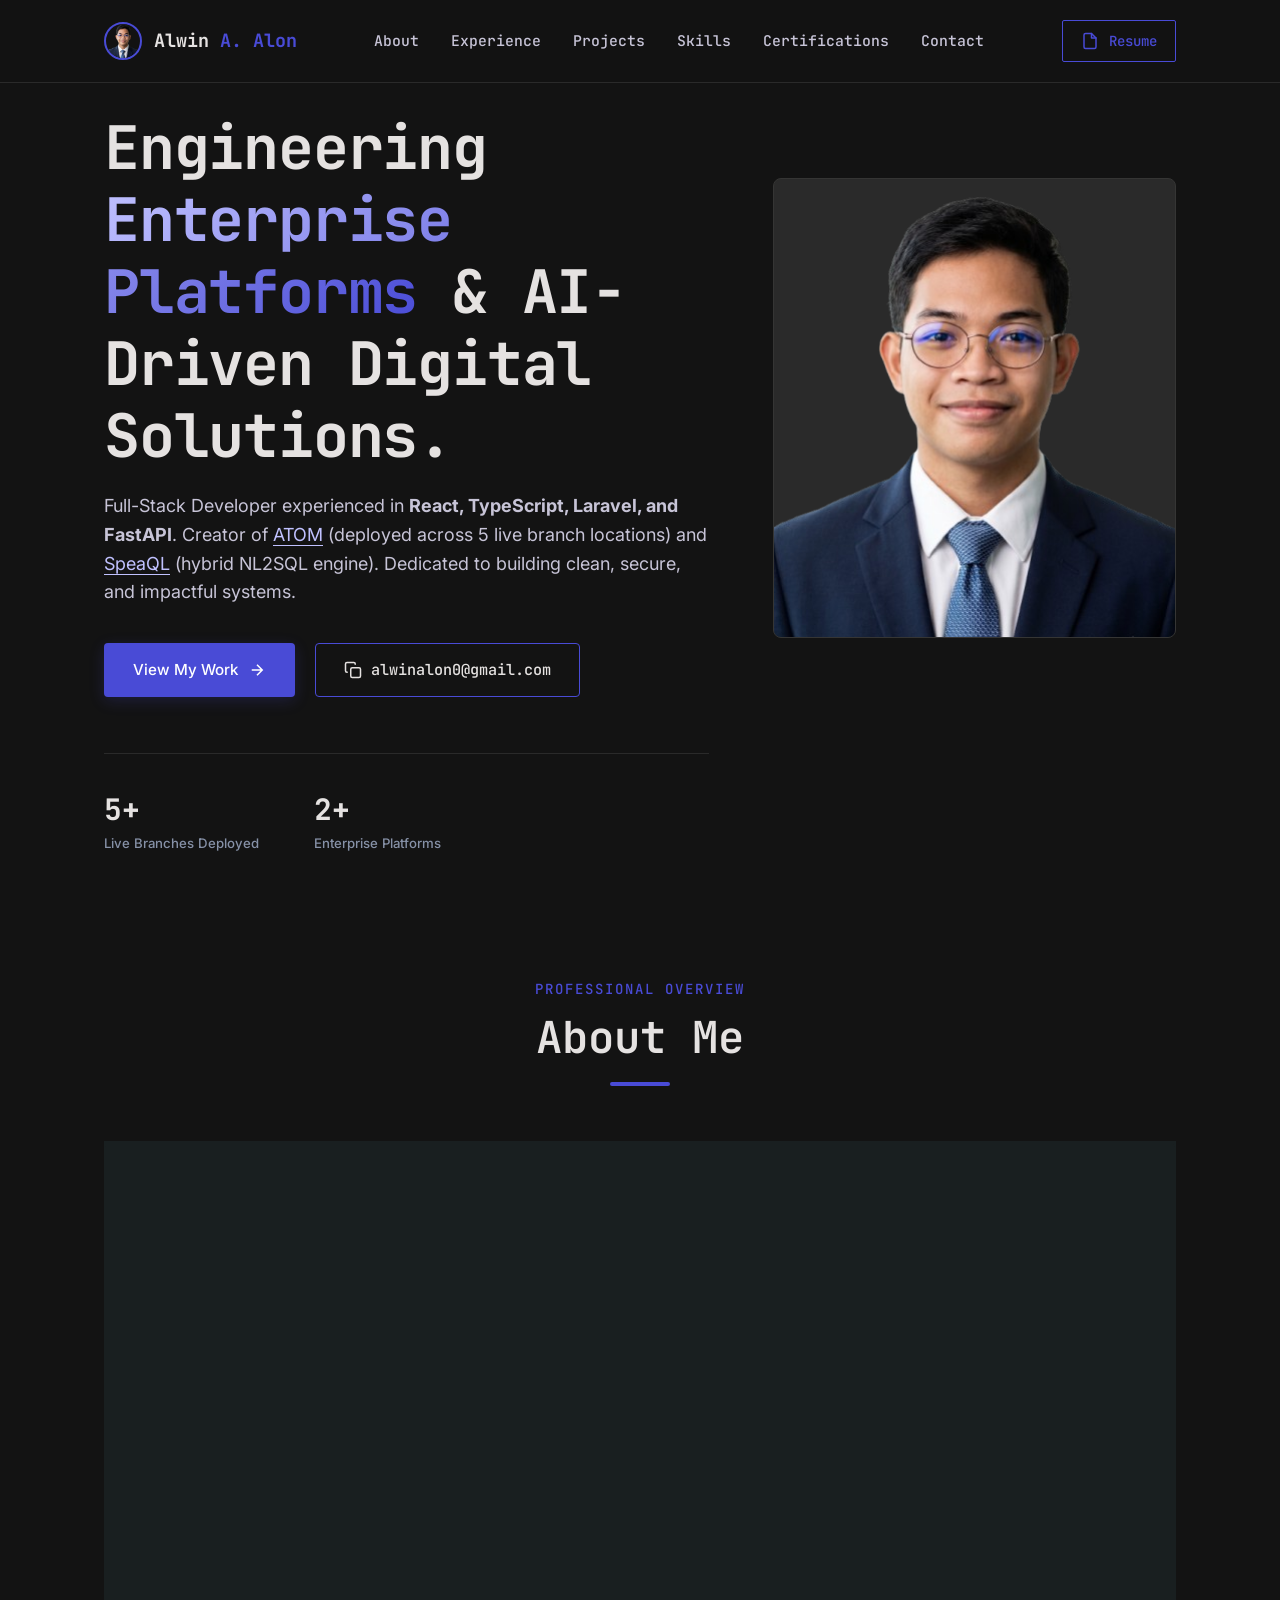
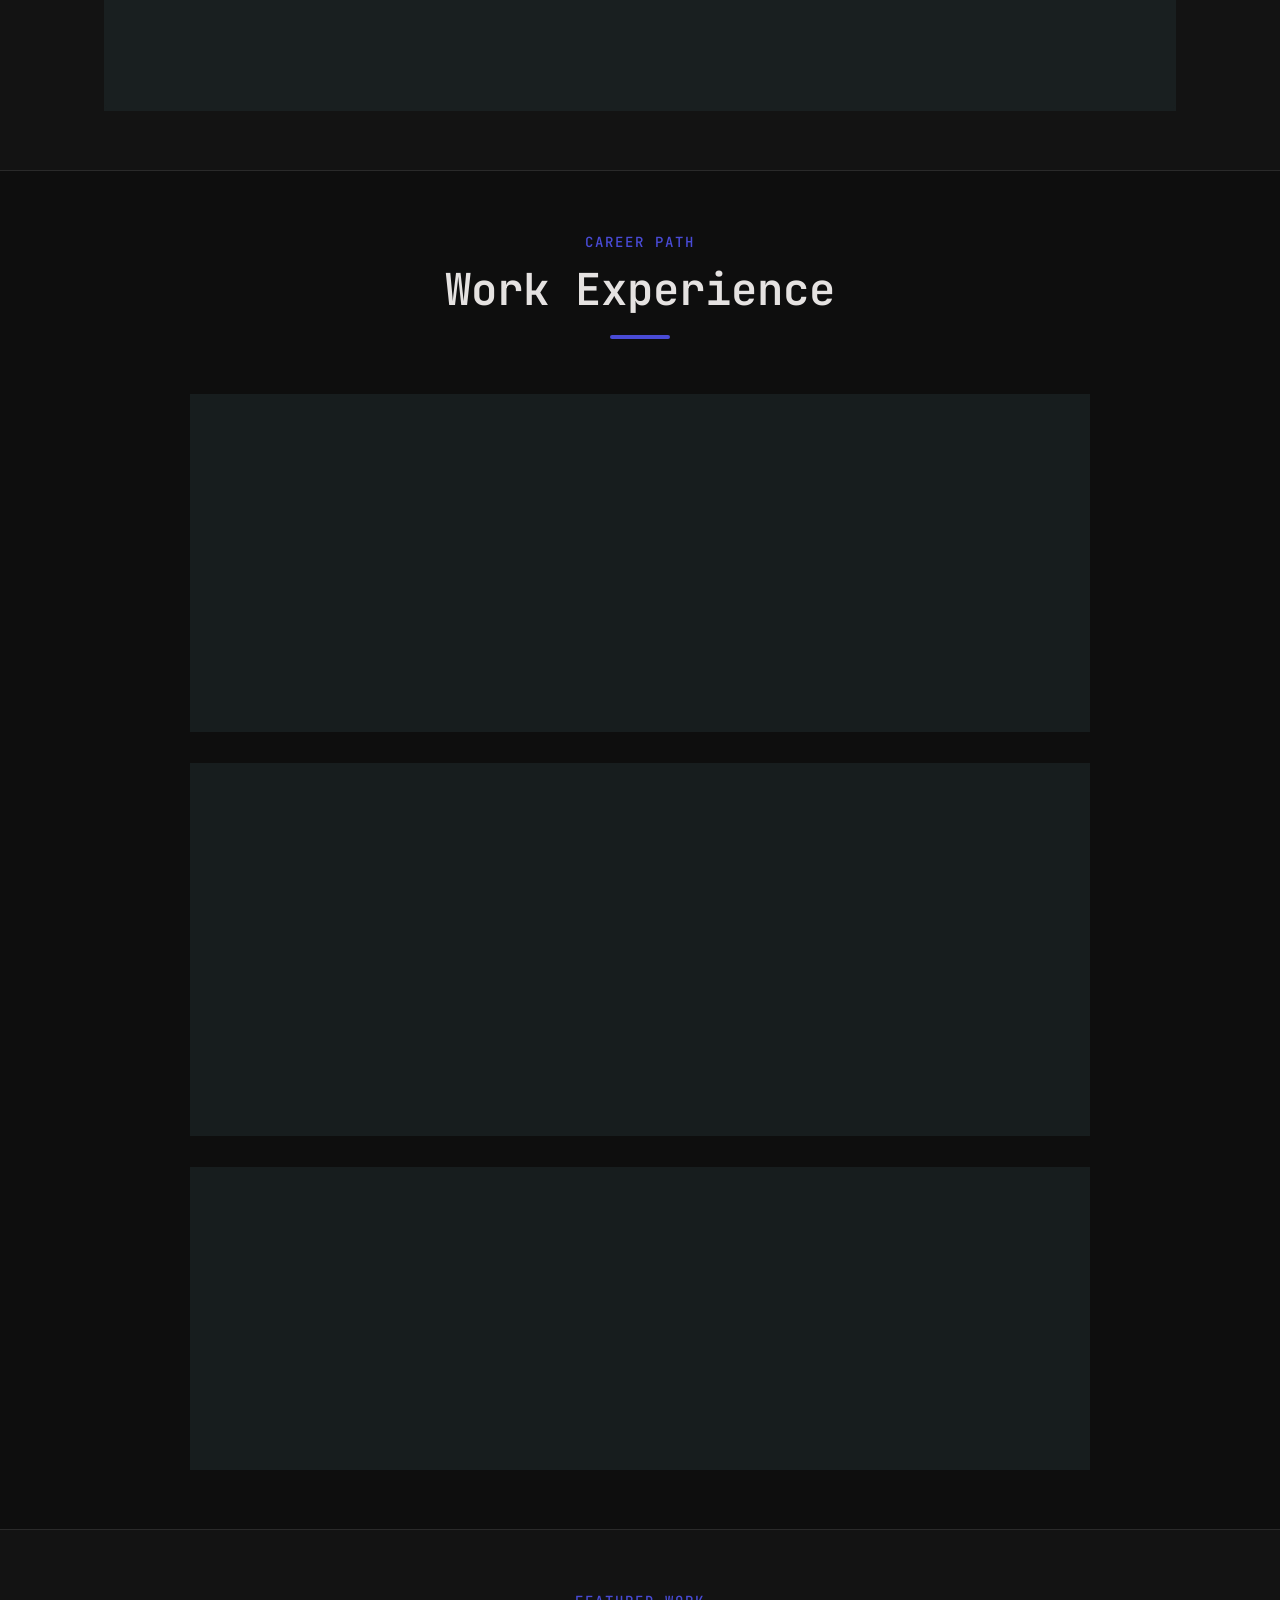
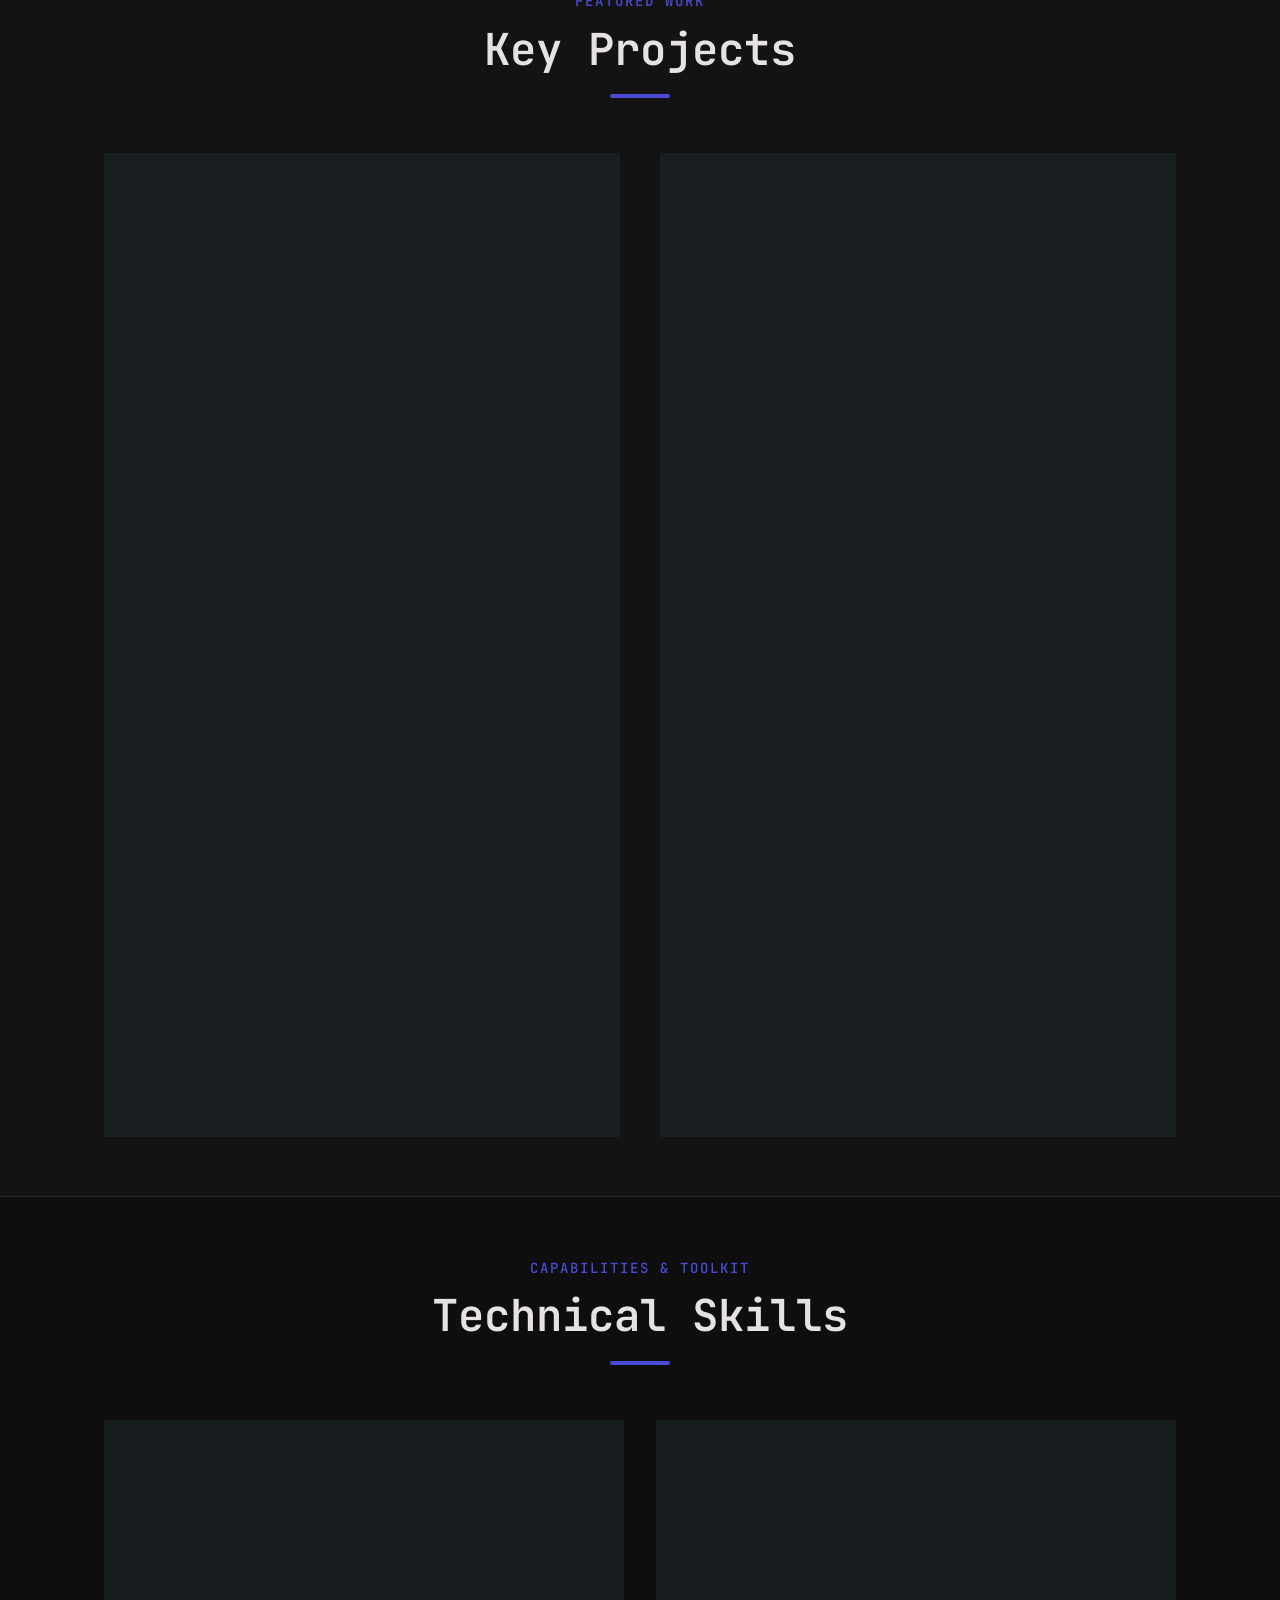
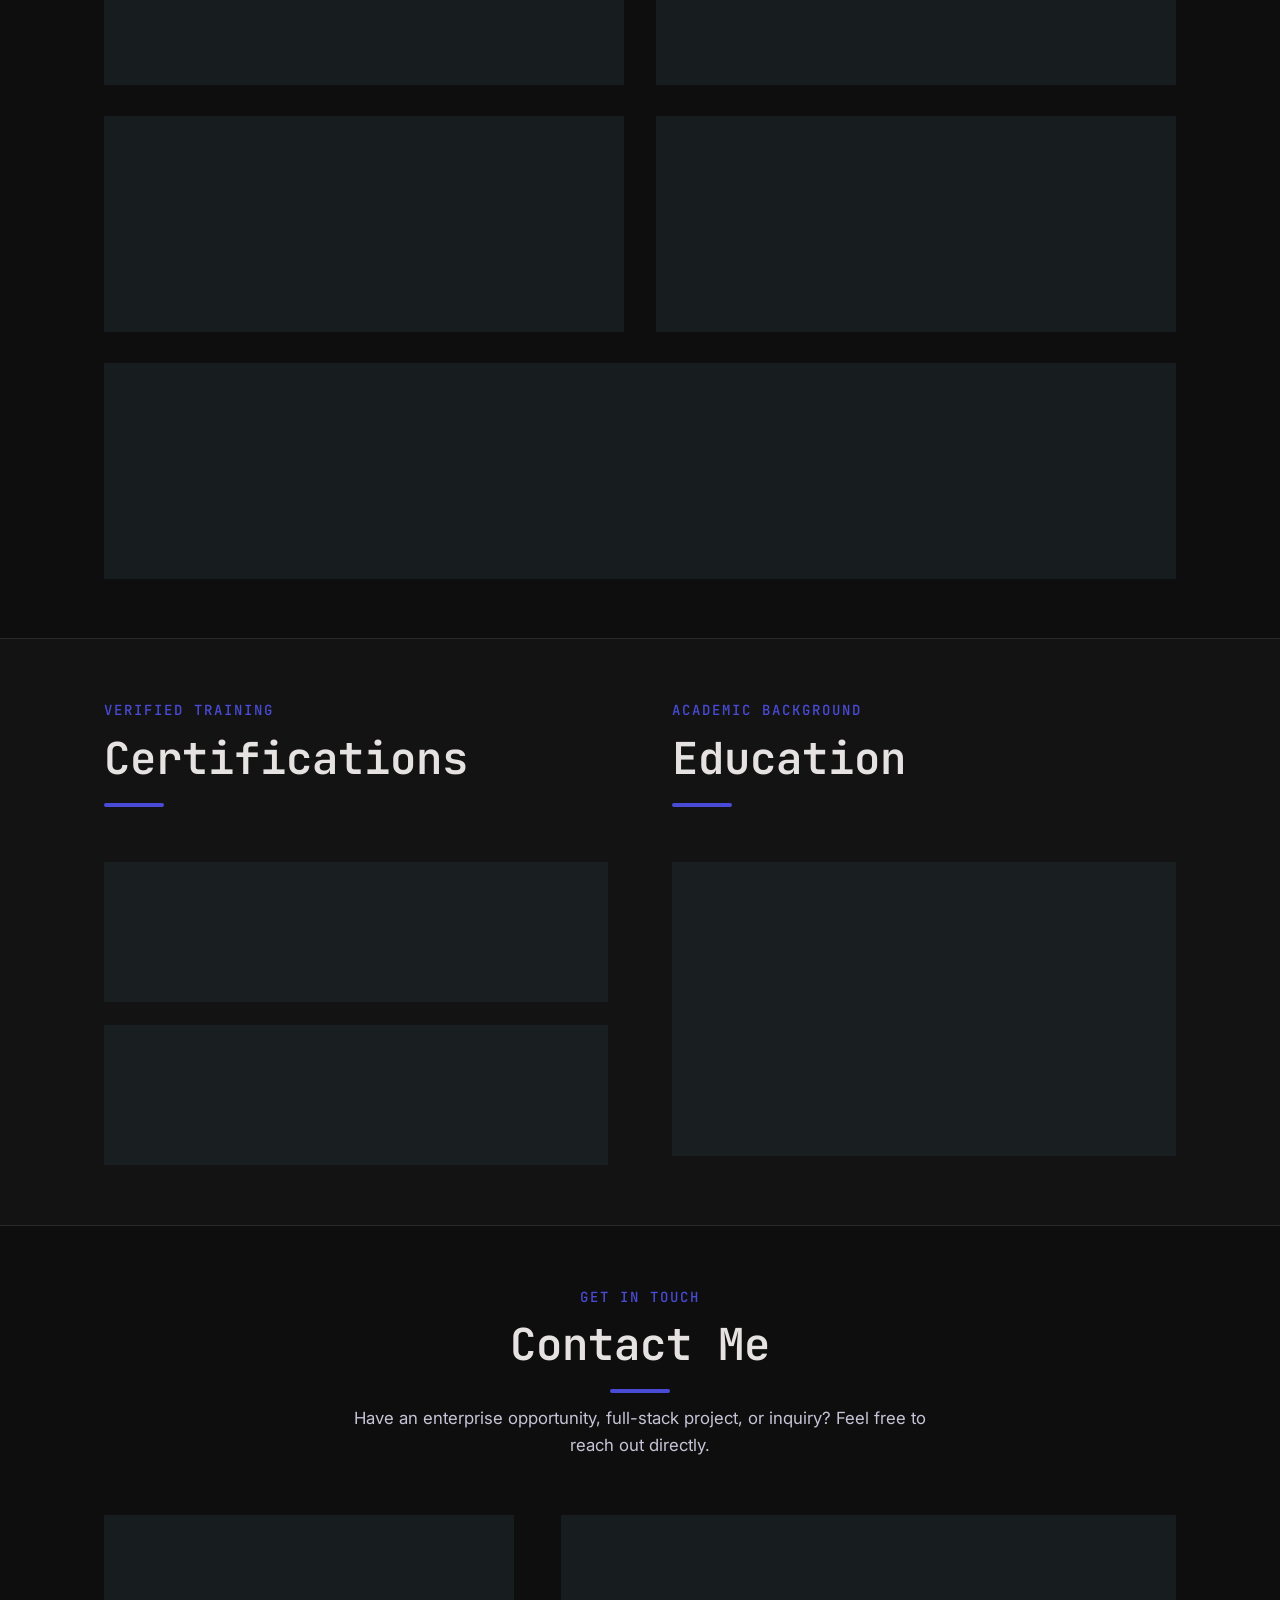
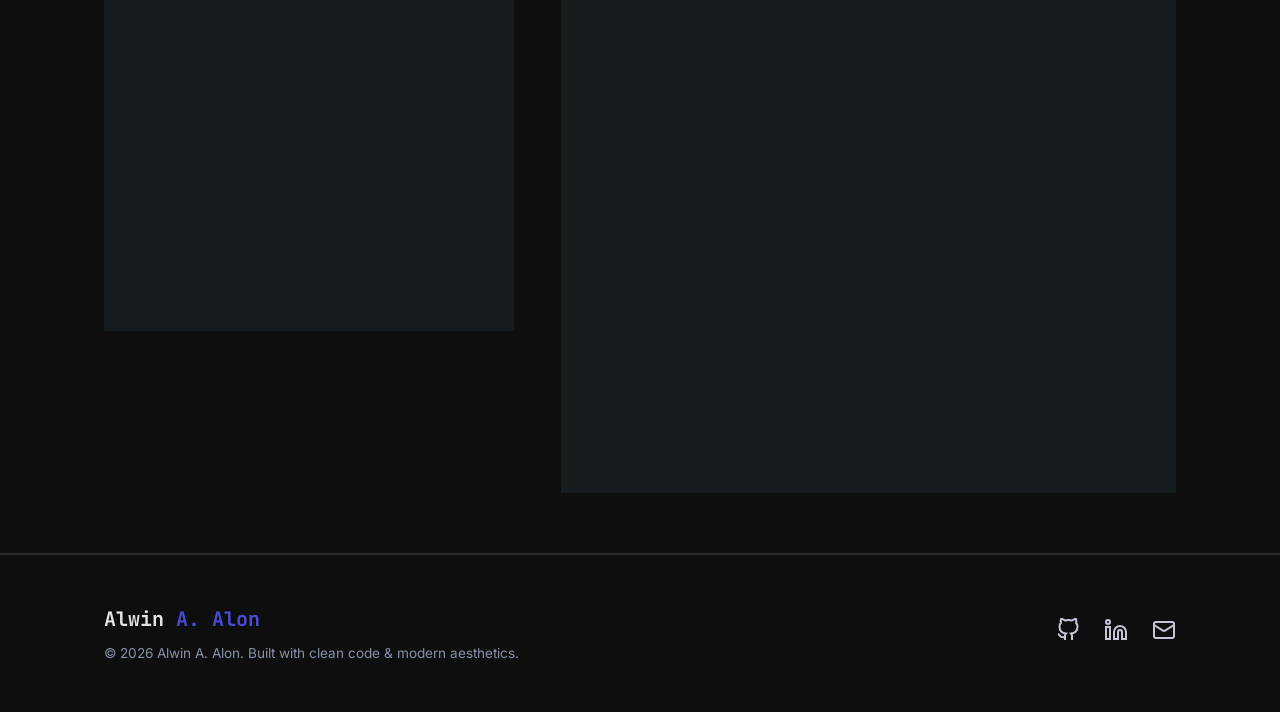
<file: index.html>
<!doctype html>
<html lang="en">

<head>
  <meta charset="UTF-8" />
  <meta name="viewport" content="width=device-width, initial-scale=1.0" />
  <meta name="description"
    content="Portfolio of Alwin A. Alon - Full-Stack Developer & BS Information Systems graduate specializing in React, TypeScript, Laravel, FastAPI, AI/RAG, and Enterprise Systems." />
  <title>Alwin A. Alon | Full-Stack Developer & Systems Engineer</title>

  <!-- Google Fonts -->
  <link rel="preconnect" href="https://fonts.googleapis.com" />
  <link rel="preconnect" href="https://fonts.gstatic.com" crossorigin />
  <link
    href="https://fonts.googleapis.com/css2?family=Inter:wght@400;500;600;700&family=JetBrains+Mono:wght@400;500;600;700&display=swap"
    rel="stylesheet" />

  <link rel="stylesheet" href="styles.css" />
</head>

<body>
  <!-- Background Glow Canvas Elements -->
  <div class="glow-bg-mesh" aria-hidden="true">
    <div class="glow-sphere glow-sphere-1"></div>
    <div class="glow-sphere glow-sphere-2"></div>
    <div class="glow-sphere glow-sphere-3"></div>
  </div>

  <!-- Cursor Interactive Ambient Light -->
  <div class="cursor-glow" id="cursorGlow" aria-hidden="true"></div>

  <!-- Navigation Progress Bar -->
  <div id="scrollProgressContainer">
    <div id="scrollProgressBar"></div>
  </div>

  <!-- Navigation Header -->
  <header class="header" id="header">
    <div class="container nav-container">
      <a class="nav-brand" href="#hero">
        <span class="brand-avatar">
          <img src="assets/2x2-AI-removebg-preview.png" alt="Alwin A. Alon miniature portrait" />
        </span>
        <span class="brand-text">Alwin <span class="accent-text">A. Alon</span></span>
      </a>

      <nav class="nav-menu" id="navMenu">
        <a class="nav-link active" href="#about">About</a>
        <a class="nav-link" href="#experience">Experience</a>
        <a class="nav-link" href="#projects">Projects</a>
        <a class="nav-link" href="#skills">Skills</a>
        <a class="nav-link" href="#certifications">Certifications</a>
        <!-- <a class="nav-link" href="#education">Education</a> -->
        <a class="nav-link" href="#contact">Contact</a>
      </nav>

      <div class="nav-actions">
        <a class="btn btn-sm btn-outline" href="assets/Alwin_Alon_Developer_Resume.pdf" target="_blank">
          <svg class="btn-icon" viewBox="0 0 24 24" fill="none" stroke="currentColor" stroke-width="2"
            stroke-linecap="round" stroke-linejoin="round">
            <path d="M14 2H6a2 2 0 0 0-2 2v16a2 2 0 0 0 2 2h12a2 2 0 0 0 2-2V8z"></path>
            <polyline points="14 2 14 8 20 8"></polyline>
          </svg>
          Resume
        </a>

        <button class="mobile-toggle" id="mobileToggle" aria-label="Toggle Navigation Menu">
          <span></span>
          <span></span>
          <span></span>
        </button>
      </div>
    </div>
  </header>

  <main>
    <!-- Hero Section -->
    <section class="hero-section reveal" id="hero">
      <div class="container hero-grid">
        <div class="hero-content">


          <h1 class="hero-title">
            Engineering <span class="gradient-text">Enterprise Platforms</span> & AI-Driven Digital Solutions.
          </h1>

          <p class="hero-subtitle">
            Full-Stack Developer experienced in <strong>React, TypeScript, Laravel, and FastAPI</strong>. Creator of
            <a href="#projects" class="inline-link">ATOM</a> (deployed across 5 live branch locations) and
            <a href="#projects" class="inline-link">SpeaQL</a> (hybrid NL2SQL engine). Dedicated to building clean,
            secure, and impactful systems.
          </p>

          <div class="hero-cta-group">
            <a class="btn btn-primary" href="#projects">
              <span>View My Work</span>
              <svg class="btn-icon" viewBox="0 0 24 24" fill="none" stroke="currentColor" stroke-width="2">
                <path d="M5 12h14M12 5l7 7-7 7" />
              </svg>
            </a>
            <a class="btn btn-secondary" href="mailto:alwinalon0@gmail.com" id="copyEmailBtn">
              <svg class="btn-icon" viewBox="0 0 24 24" fill="none" stroke="currentColor" stroke-width="2">
                <rect x="9" y="9" width="13" height="13" rx="2" ry="2"></rect>
                <path d="M5 15H4a2 2 0 0 1-2-2V4a2 2 0 0 1 2-2h9a2 2 0 0 1 2 2v1"></path>
              </svg>
              <span id="copyEmailText">alwinalon0@gmail.com</span>
            </a>
          </div>

          <div class="hero-stats">
            <div class="stat-card">
              <div class="stat-number">5+</div>
              <div class="stat-label">Live Branches Deployed</div>
            </div>

            <div class="stat-card">
              <div class="stat-number">2+</div>
              <div class="stat-label">Enterprise Platforms</div>
            </div>
          </div>
        </div>

        <div class="hero-visual">
          <div class="avatar-card-wrapper">
            <div class="avatar-frame">
              <img src="assets/2x2-AI-removebg-preview.png" alt="Alwin A. Alon - Full-Stack Developer Profile Photo"
                class="avatar-img" />
              <div class="avatar-glow-ring"></div>
            </div>



          </div>
        </div>
      </div>
    </section>

    <!-- Professional Summary / About Section -->
    <section class="section reveal" id="about">
      <div class="container">
        <div class="section-header text-center">
          <p class="section-eyebrow">Professional Overview</p>
          <h2 class="section-title">About Me</h2>
          <div class="title-underline"></div>
        </div>

        <div class="about-card glass-card">
          <div class="about-summary">
            <p class="lead-text">
              I am a <strong>BS Information Systems graduate</strong> with hands-on full-stack development experience
              across
              <strong>React, TypeScript, Laravel, CodeIgniter, and FastAPI</strong>.
            </p>
            <p>
              I built and shipped <strong>ATOM</strong>, a multi-platform enterprise dealership system (Web & Android)
              deployed across 5 live branches featuring 7-tier RBAC, AI-driven BI dashboards, and a RAG-based customer
              support chatbot.
            </p>
            <p>
              Experienced in Git, Bitbucket, and Trello sprint workflows with direct production database management
              exposure. Strong communicator, able to bridge technical and non-technical stakeholders clearly and
              confidently.
            </p>
          </div>

          <div class="pillars-grid">
            <div class="pillar-item">
              <div class="pillar-icon">
                <svg viewBox="0 0 24 24" fill="none" stroke="currentColor" stroke-width="2">
                  <path d="M12 2L2 7l10 5 10-5-10-5zM2 17l10 5 10-5M2 12l10 5 10-5" />
                </svg>
              </div>
              <h3>Full-Stack Engineering</h3>
              <p>Architecting robust Web & Mobile solutions with React, TypeScript, Laravel, and REST APIs.</p>
            </div>

            <div class="pillar-item">
              <div class="pillar-icon">
                <svg viewBox="0 0 24 24" fill="none" stroke="currentColor" stroke-width="2">
                  <path
                    d="M21 16V8a2 2 0 0 0-1-1.73l-7-4a2 2 0 0 0-2 0l-7 4A2 2 0 0 0 3 8v8a2 2 0 0 0 1 1.73l7 4a2 2 0 0 0 2 0l7-4A2 2 0 0 0 21 16z" />
                  <polyline points="3.27 6.96 12 12.01 20.73 6.96" />
                  <line x1="12" y1="22.08" x2="12" y2="12" />
                </svg>
              </div>
              <h3>AI & BI Integration</h3>
              <p>Building NL2SQL engines, LangChain context pipelines, and RAG chatbots for visual business
                intelligence.</p>
            </div>

            <div class="pillar-item">
              <div class="pillar-icon">
                <svg viewBox="0 0 24 24" fill="none" stroke="currentColor" stroke-width="2">
                  <rect x="3" y="11" width="18" height="11" rx="2" ry="2" />
                  <path d="M7 11V7a5 5 0 0 1 10 0v4" />
                </svg>
              </div>
              <h3>Database & Security</h3>
              <p>Enforcing RBAC isolation, data integrity, SQL injection validation, and production database management.
              </p>
            </div>
          </div>
        </div>
      </div>
    </section>

    <!-- Work Experience Section -->
    <section class="section bg-alt reveal" id="experience">
      <div class="container">
        <div class="section-header text-center">
          <p class="section-eyebrow">Career Path</p>
          <h2 class="section-title">Work Experience</h2>
          <div class="title-underline"></div>
        </div>

        <div class="timeline-wrapper">
          <!-- Item 1: Cerventech -->
          <div class="timeline-card glass-card">
            <div class="timeline-badge">
              <svg viewBox="0 0 24 24" fill="none" stroke="currentColor" stroke-width="2">
                <rect x="2" y="7" width="20" height="14" rx="2" ry="2" />
                <path d="M16 21V5a2 2 0 0 0-2-2h-4a2 2 0 0 0-2 2v16" />
              </svg>
            </div>
            <div class="timeline-content">
              <div class="timeline-header">
                <div>
                  <h3 class="role-title">Field Service Engineer (On-Call)</h3>
                  <div class="company-name">Cerventech</div>
                </div>
                <div class="period-pill">July 2026 – Present <span class="tag-sub">(Every Saturday)</span></div>
              </div>
              <ul class="bullet-list">
                <li>Deployed weekly on a bank-wide hardware upgrade project across <strong>5+ branch locations</strong>,
                  maintaining 20+ workstations, 8+ customer kiosks, and 10+ queue-display TVs per deployment.</li>
                <li>Served as the on-site technical liaison, briefing branch staff and managers before and after each
                  deployment, explaining changes made, expected outcomes, and escalation steps in clear, non-technical
                  language.</li>
                <li>Coordinated with remote controllers to resolve hardware and software issues; assisted with server
                  upgrades and printer migrations across multiple branch environments.</li>
              </ul>
            </div>
          </div>

          <!-- Item 2: NLP Business Development Services -->
          <div class="timeline-card glass-card">
            <div class="timeline-badge">
              <svg viewBox="0 0 24 24" fill="none" stroke="currentColor" stroke-width="2">
                <polyline points="16 18 22 12 16 6" />
                <polyline points="8 6 2 12 8 18" />
              </svg>
            </div>
            <div class="timeline-content">
              <div class="timeline-header">
                <div>
                  <h3 class="role-title">Software Developer Intern</h3>
                  <div class="company-name">NLP Business Development Services, Quezon City</div>
                </div>
                <div class="period-pill">May 2025 – Aug 2025</div>
              </div>
              <ul class="bullet-list">
                <li>Developed and maintained full-stack web applications using <strong>CodeIgniter (PHP)</strong> and
                  <strong>MySQL</strong> in a production environment.
                </li>
                <li>Managed and maintained client databases, writing queries, ensuring data integrity, and supporting
                  backend operations.</li>
                <li>Collaborated using <strong>Git, Bitbucket, and Trello</strong> in a sprint-based team workflow to
                  manage tasks and ensure clean deployments.</li>
                <li>Diagnosed and resolved production bugs, reporting findings and progress to senior engineers within
                  structured sprint cycles.</li>
              </ul>
            </div>
          </div>

          <!-- Item 3: Caloocan City Manpower Training Center -->
          <div class="timeline-card glass-card">
            <div class="timeline-badge">
              <svg viewBox="0 0 24 24" fill="none" stroke="currentColor" stroke-width="2">
                <path d="M22 10v6M2 10l10-5 10 5-10 5z" />
                <path d="M6 12v5c3 3 9 3 12 0v-5" />
              </svg>
            </div>
            <div class="timeline-content">
              <div class="timeline-header">
                <div>
                  <h3 class="role-title">Trainer's Assistant: Basic Computer Operations</h3>
                  <div class="company-name">Caloocan City Manpower Training Center</div>
                </div>
                <div class="period-pill">July 2023 – Aug 2023</div>
              </div>
              <ul class="bullet-list">
                <li>Taught students foundational computer operations and Microsoft Office applications (Word, Excel,
                  PowerPoint) in a structured classroom environment.</li>
                <li>Provided client-facing IT support; diagnosed and resolved hardware, software, peripheral, and
                  network connectivity issues.</li>
              </ul>
            </div>
          </div>
        </div>
      </div>
    </section>

    <!-- Featured Projects Section -->
    <section class="section reveal" id="projects">
      <div class="container">
        <div class="section-header text-center">
          <p class="section-eyebrow">Featured Work</p>
          <h2 class="section-title">Key Projects</h2>
          <div class="title-underline"></div>
        </div>

        <div class="projects-grid">
          <!-- Project 1: ATOM -->
          <article class="project-card glass-card">
            <div class="project-image-box">
              <img src="assets/atom-project-image.png" alt="ATOM Dealership System Screenshot" />
              <div class="project-overlay">
                <a href="https://atom-project.site/" target="_blank" rel="noopener noreferrer"
                  class="btn btn-sm btn-primary">
                  Visit Live Site ↗
                </a>
              </div>
            </div>
            <div class="project-body">
              <div class="project-header-meta">
                <span class="project-category">Enterprise Platform</span>
                <span class="project-year">2025</span>
              </div>
              <h3 class="project-title">
                <a href="https://atom-project.site/" target="_blank" rel="noopener noreferrer">
                  ATOM: Automated Transcycle Operations & Management
                </a>
              </h3>
              <p class="project-description">
                Co-engineered a multi-platform enterprise dealership system with a full Web application and an Android
                mobile app (React Native/Expo), managing inventory, loan processing, and retail operations across 5 live
                Transcycle branches.
              </p>

              <ul class="bullet-list project-highlights">
                <li>Designed a <strong>7-tier RBAC permission matrix</strong> enforcing strict data isolation across all
                  organizational roles from system admin down to branch-level staff.</li>
                <li>Built <strong>AI-driven BI dashboards</strong> converting raw dealership metrics into visual
                  management reports; integrated a <strong>RAG-based Gemini AI chatbot</strong> to automate customer
                  inquiries.</li>
                <li>Led end-to-end QA validation across all 5 branches, testing security, performance, and data
                  integrity.</li>
              </ul>

              <div class="tech-stack-chips">
                <span class="tech-chip">React</span>
                <span class="tech-chip">TypeScript</span>
                <span class="tech-chip">Laravel</span>
                <span class="tech-chip">React Native</span>
                <span class="tech-chip">Expo</span>
                <span class="tech-chip">Gemini AI</span>
                <span class="tech-chip">Grok</span>
                <span class="tech-chip">FastAPI</span>
                <span class="tech-chip">GitLab</span>
              </div>

              <div class="project-actions">
                <a href="https://atom-project.site/" target="_blank" rel="noopener noreferrer"
                  class="btn btn-outline btn-sm">
                  Open Project URL ↗
                </a>
              </div>
            </div>
          </article>

          <!-- Project 2: SpeaQL -->
          <article class="project-card glass-card">
            <div class="project-image-box">
              <img src="assets/brave_screenshot_speaql-ui-h9c2hnbvchb9bhh4.malaysiawest-01.azurewebsites.net.png"
                alt="SpeaQL UI Interface Screenshot" />
              <div class="project-overlay">
                <a href="https://www.loom.com/share/599af906e01b49bfaf39911cbaf70f67" target="_blank"
                  rel="noopener noreferrer" class="btn btn-sm btn-primary">
                  Watch Demo ↗
                </a>
              </div>
            </div>
            <div class="project-body">
              <div class="project-header-meta">
                <span class="project-category">AI & Database Engine</span>
                <span class="project-year">2025</span>
              </div>
              <h3 class="project-title">
                <a href="https://speaql.alwinalon.tech" target="_blank" rel="noopener noreferrer">
                  SpeaQL: AI-Powered Natural Language Database Interface
                </a>
              </h3>
              <p class="project-description">
                Engineered a hybrid NL2SQL engine translating plain English into accurate SQL queries, supporting
                zero-config mode for quick lookups and high-precision mode for complex operations making databases
                accessible to non-technical users.
              </p>

              <ul class="bullet-list project-highlights">
                <li>Implemented <strong>LangChain pipelines</strong> for dynamic schema-aware context injection.</li>
                <li>Built <strong>AI-driven validation middleware</strong> to intercept and block SQL injection attempts
                  before query execution.</li>
                <li>Developed a responsive Streamlit interface and benchmarked latency & accuracy across PostgreSQL and
                  SQLite dialects.</li>
              </ul>

              <div class="tech-stack-chips">
                <span class="tech-chip">Python</span>
                <span class="tech-chip">FastAPI</span>
                <span class="tech-chip">Streamlit</span>
                <span class="tech-chip">LangChain</span>
                <span class="tech-chip">Groq</span>
                <span class="tech-chip">PostgreSQL</span>
                <span class="tech-chip">SQLite</span>
              </div>

              <div class="project-actions">
                <a href="https://www.loom.com/share/599af906e01b49bfaf39911cbaf70f67" target="_blank"
                  rel="noopener noreferrer" class="btn btn-outline btn-sm">
                  Watch Demo ↗
                </a>
              </div>
            </div>
          </article>
        </div>
      </div>
    </section>

    <!-- Technical Skills Section -->
    <section class="section bg-alt reveal" id="skills">
      <div class="container">
        <div class="section-header text-center">
          <p class="section-eyebrow">Capabilities & Toolkit</p>
          <h2 class="section-title">Technical Skills</h2>
          <div class="title-underline"></div>
        </div>

        <div class="skills-wrapper">
          <!-- Languages -->
          <div class="skill-category-card glass-card">
            <div class="category-header">
              <div class="category-icon">
                <svg viewBox="0 0 24 24" fill="none" stroke="currentColor" stroke-width="2">
                  <polyline points="16 18 22 12 16 6" />
                  <polyline points="8 6 2 12 8 18" />
                </svg>
              </div>
              <h3>Languages</h3>
            </div>
            <div class="skills-list">
              <span class="skill-tag">PHP</span>
              <span class="skill-tag">JavaScript</span>
              <span class="skill-tag">TypeScript</span>
              <span class="skill-tag">Python</span>
              <span class="skill-tag">Java</span>
              <span class="skill-tag">SQL</span>
              <span class="skill-tag">HTML</span>
              <span class="skill-tag">CSS</span>
            </div>
          </div>

          <!-- Frameworks -->
          <div class="skill-category-card glass-card">
            <div class="category-header">
              <div class="category-icon">
                <svg viewBox="0 0 24 24" fill="none" stroke="currentColor" stroke-width="2">
                  <rect x="4" y="4" width="16" height="16" rx="2" ry="2" />
                  <rect x="9" y="9" width="6" height="6" />
                  <line x1="9" y1="1" x2="9" y2="4" />
                  <line x1="15" y1="1" x2="15" y2="4" />
                  <line x1="9" y1="20" x2="9" y2="23" />
                  <line x1="15" y1="20" x2="15" y2="23" />
                </svg>
              </div>
              <h3>Frameworks</h3>
            </div>
            <div class="skills-list">
              <span class="skill-tag">React.js</span>
              <span class="skill-tag">React Native</span>
              <span class="skill-tag">Laravel</span>
              <span class="skill-tag">CodeIgniter</span>
              <span class="skill-tag">FastAPI</span>
              <span class="skill-tag">Node.js/Express</span>
              <span class="skill-tag">Spring Boot</span>
              <span class="skill-tag">Tailwind CSS</span>
            </div>
          </div>

          <!-- Databases & Tools -->
          <div class="skill-category-card glass-card">
            <div class="category-header">
              <div class="category-icon">
                <svg viewBox="0 0 24 24" fill="none" stroke="currentColor" stroke-width="2">
                  <ellipse cx="12" cy="5" rx="9" ry="3" />
                  <path d="M21 12c0 1.66-4 3-9 3s-9-1.34-9-3" />
                  <path d="M3 5v14c0 1.66 4 3 9 3s9-1.34 9-3V5" />
                </svg>
              </div>
              <h3>Databases & Tools</h3>
            </div>
            <div class="skills-list">
              <span class="skill-tag">MySQL</span>
              <span class="skill-tag">PostgreSQL</span>
              <span class="skill-tag">Git</span>
              <span class="skill-tag">GitHub</span>
              <span class="skill-tag">Bitbucket</span>
              <span class="skill-tag">Trello</span>
              <span class="skill-tag">Termius</span>
              <span class="skill-tag">Expo</span>
            </div>
          </div>

          <!-- Cloud & Infra -->
          <div class="skill-category-card glass-card">
            <div class="category-header">
              <div class="category-icon">
                <svg viewBox="0 0 24 24" fill="none" stroke="currentColor" stroke-width="2">
                  <path d="M18 10h-1.26A8 8 0 1 0 9 20h9a5 5 0 0 0 0-10z" />
                </svg>
              </div>
              <h3>Cloud & Infrastructure</h3>
            </div>
            <div class="skills-list">
              <span class="skill-tag">Azure</span>
              <span class="skill-tag">DigitalOcean VPS</span>
              <span class="skill-tag">Hostinger</span>
              <span class="skill-tag">Linux VPS Management</span>
            </div>
          </div>

          <!-- Specializations -->
          <div class="skill-category-card glass-card category-full-width">
            <div class="category-header">
              <div class="category-icon">
                <svg viewBox="0 0 24 24" fill="none" stroke="currentColor" stroke-width="2">
                  <polygon
                    points="12 2 15.09 8.26 22 9.27 17 14.14 18.18 21.02 12 17.77 5.82 21.02 7 14.14 2 9.27 8.91 8.26 12 2" />
                </svg>
              </div>
              <h3>Core Specializations</h3>
            </div>
            <div class="skills-list">
              <span class="skill-tag tag-featured">Full-Stack Development</span>
              <span class="skill-tag tag-featured">Mobile Development</span>
              <span class="skill-tag tag-featured">REST API Design</span>
              <span class="skill-tag tag-featured">Database Management</span>
              <span class="skill-tag tag-featured">BI Analytics</span>
              <span class="skill-tag tag-featured">AI/RAG Integration</span>
              <span class="skill-tag tag-featured">RBAC Systems</span>
            </div>
          </div>
        </div>
      </div>
    </section>

    <!-- Certifications & Education Grid -->
    <section class="section reveal" id="certifications">
      <div class="container">
        <div class="two-column-grid">
          <!-- Certifications Column -->
          <div>
            <div class="section-header">
              <p class="section-eyebrow">Verified Training</p>
              <h2 class="section-title">Certifications</h2>
              <div class="title-underline left-aligned"></div>
            </div>

            <div class="cert-list">
              <div class="cert-card glass-card">
                <div class="cert-icon">
                  <svg viewBox="0 0 24 24" fill="none" stroke="currentColor" stroke-width="2">
                    <circle cx="12" cy="8" r="7" />
                    <polyline points="8.21 13.89 7 23 12 20 17 23 15.79 13.88" />
                  </svg>
                </div>
                <div class="cert-info">
                  <h4>Hardware and Upgrade Support</h4>
                  <p class="issuer">Cisco Networking Academy</p>
                  <a href="assets/Hardware_and_Upgrade_Support_certificate.pdf" target="_blank"
                    rel="noopener noreferrer" class="cert-link">
                    <span>View Certificate PDF</span>
                    <svg viewBox="0 0 24 24" fill="none" stroke="currentColor" stroke-width="2">
                      <path d="M18 13v6a2 2 0 0 1-2 2H5a2 2 0 0 1-2-2V8a2 2 0 0 1 2-2h6"></path>
                      <polyline points="15 3 21 3 21 9"></polyline>
                      <line x1="10" y1="14" x2="21" y2="3"></line>
                    </svg>
                  </a>
                </div>
              </div>

              <div class="cert-card glass-card">
                <div class="cert-icon">
                  <svg viewBox="0 0 24 24" fill="none" stroke="currentColor" stroke-width="2">
                    <path d="M12 22s8-4 8-10V5l-8-3-8 3v7c0 6 8 10 8 10z" />
                  </svg>
                </div>
                <div class="cert-info">
                  <h4>Introduction to Cyber Security</h4>
                  <p class="issuer">Cisco Networking Academy</p>
                  <a href="assets/cybersecciscocert.pdf" target="_blank" rel="noopener noreferrer" class="cert-link">
                    <span>View Certificate PDF</span>
                    <svg viewBox="0 0 24 24" fill="none" stroke="currentColor" stroke-width="2">
                      <path d="M18 13v6a2 2 0 0 1-2 2H5a2 2 0 0 1-2-2V8a2 2 0 0 1 2-2h6"></path>
                      <polyline points="15 3 21 3 21 9"></polyline>
                      <line x1="10" y1="14" x2="21" y2="3"></line>
                    </svg>
                  </a>
                </div>
              </div>
            </div>
          </div>

          <!-- Education Column -->
          <div id="education">
            <div class="section-header">
              <p class="section-eyebrow">Academic Background</p>
              <h2 class="section-title">Education</h2>
              <div class="title-underline left-aligned"></div>
            </div>

            <div class="education-card glass-card">
              <div class="edu-badge">
                <svg viewBox="0 0 24 24" fill="none" stroke="currentColor" stroke-width="2">
                  <path d="M22 10v6M2 10l10-5 10 5-10 5z" />
                  <path d="M6 12v5c3 3 9 3 12 0v-5" />
                </svg>
              </div>
              <div class="edu-details">
                <span class="edu-year">2022 – 2026</span>
                <h3>Bachelor of Science in Information Systems</h3>
                <div class="institution">University of Caloocan City</div>
                <p class="edu-desc">
                  Comprehensive study of enterprise information systems, database management, full-stack software
                  development, RESTful APIs, business intelligence, and network systems architecture.
                </p>
              </div>
            </div>
          </div>
        </div>
      </div>
    </section>

    <!-- Contact Section -->
    <section class="section bg-alt reveal" id="contact">
      <div class="container">
        <div class="section-header text-center">
          <p class="section-eyebrow">Get In Touch</p>
          <h2 class="section-title">Contact Me</h2>
          <div class="title-underline"></div>
          <p class="section-desc">
            Have an enterprise opportunity, full-stack project, or inquiry? Feel free to reach out directly.
          </p>
        </div>

        <div class="contact-grid">
          <div class="contact-info-column">
            <div class="contact-card glass-card">
              <div class="contact-item">
                <div class="contact-icon">
                  <svg viewBox="0 0 24 24" fill="none" stroke="currentColor" stroke-width="2">
                    <path d="M4 4h16c1.1 0 2 .9 2 2v12c0 1.1-.9 2-2 2H4c-1.1 0-2-.9-2-2V6c0-1.1.9-2 2-2z" />
                    <polyline points="22,6 12,13 2,6" />
                  </svg>
                </div>
                <div>
                  <span class="contact-label">Email Address</span>
                  <a href="mailto:alwinalon0@gmail.com" class="contact-val">alwinalon0@gmail.com</a>
                </div>
              </div>

              <div class="contact-item">
                <div class="contact-icon">
                  <svg viewBox="0 0 24 24" fill="none" stroke="currentColor" stroke-width="2">
                    <path
                      d="M22 16.92v3a2 2 0 0 1-2.18 2 19.79 19.79 0 0 1-8.63-3.07 19.5 19.5 0 0 1-6-6 19.79 19.79 0 0 1-3.07-8.67A2 2 0 0 1 4.11 2h3a2 2 0 0 1 2 1.72 12.84 12.84 0 0 0 .7 2.81 2 2 0 0 1-.45 2.11L8.09 9.91a16 16 0 0 0 6 6l1.27-1.27a2 2 0 0 1 2.11-.45 12.84 12.84 0 0 0 2.81.7A2 2 0 0 1 22 16.92z" />
                  </svg>
                </div>
                <div>
                  <span class="contact-label">Phone Number</span>
                  <a href="tel:09910740584" class="contact-val">0991 074 0584</a>
                </div>
              </div>

              <div class="contact-item">
                <div class="contact-icon">
                  <svg viewBox="0 0 24 24" fill="none" stroke="currentColor" stroke-width="2">
                    <path d="M21 10c0 7-9 13-9 13s-9-6-9-13a9 9 0 0 1 18 0z"></path>
                    <circle cx="12" cy="10" r="3"></circle>
                  </svg>
                </div>
                <div>
                  <span class="contact-label">Location</span>
                  <span class="contact-val">Caloocan City, Metro Manila</span>
                </div>
              </div>

              <div class="contact-item">
                <div class="contact-icon">
                  <svg viewBox="0 0 24 24" fill="none" stroke="currentColor" stroke-width="2">
                    <circle cx="12" cy="12" r="10"></circle>
                    <line x1="2" y1="12" x2="22" y2="12"></line>
                    <path
                      d="M12 2a15.3 15.3 0 0 1 4 10 15.3 15.3 0 0 1-4 10 15.3 15.3 0 0 1-4-10 15.3 15.3 0 0 1 4-10z">
                    </path>
                  </svg>
                </div>
                <div>
                  <span class="contact-label">Website Domain</span>
                  <a href="https://alwinalon.tech" target="_blank" rel="noopener noreferrer"
                    class="contact-val">alwinalon.tech</a>
                </div>
              </div>
            </div>
          </div>

          <div class="contact-form-column">
            <form class="contact-form glass-card" id="contactForm">
              <div class="form-group">
                <label for="name">Your Name</label>
                <input type="text" id="name" name="name" placeholder="John Doe" required />
              </div>

              <div class="form-group">
                <label for="email">Your Email</label>
                <input type="email" id="email" name="email" placeholder="john@example.com" required />
              </div>

              <div class="form-group">
                <label for="message">Message</label>
                <textarea id="message" name="message" rows="5" placeholder="Hi Alwin, I'd like to talk about..."
                  required></textarea>
              </div>

              <button type="submit" class="btn btn-primary btn-block">
                <span>Send Message</span>
                <svg class="btn-icon" viewBox="0 0 24 24" fill="none" stroke="currentColor" stroke-width="2">
                  <line x1="22" y1="2" x2="11" y2="13" />
                  <polygon points="22 2 15 22 11 13 2 9 22 2" />
                </svg>
              </button>
              <div id="formStatus" class="form-status" aria-live="polite"></div>
            </form>
          </div>
        </div>
      </div>
    </section>
  </main>

  <!-- Footer -->
  <footer class="footer">
    <div class="container footer-content">
      <div class="footer-brand">
        <span class="brand-text">Alwin <span class="accent-text">A. Alon</span></span>
        <p class="footer-copy">© <span id="year"></span> Alwin A. Alon. Built with clean code & modern aesthetics.</p>
      </div>

      <div class="footer-socials">
        <a href="https://github.com/alweeen" target="_blank" rel="noopener noreferrer" aria-label="GitHub Profile">
          <svg viewBox="0 0 24 24" fill="none" stroke="currentColor" stroke-width="2">
            <path
              d="M9 19c-5 1.5-5-2.5-7-3m14 6v-3.87a3.37 3.37 0 0 0-.94-2.61c3.14-.35 6.44-1.54 6.44-7A5.44 5.44 0 0 0 20 4.77 5.07 5.07 0 0 0 19.91 1S18.73.65 16 2.48a13.38 13.38 0 0 0-7 0C6.27.65 5.09 1 5.09 1A5.07 5.07 0 0 0 5 4.77a5.44 5.44 0 0 0-1.5 3.78c0 5.42 3.3 6.61 6.44 7A3.37 3.37 0 0 0 9 18.13V22" />
          </svg>
        </a>
        <a href="https://www.linkedin.com/in/alwin-alon-3160b4370/" target="_blank" rel="noopener noreferrer"
          aria-label="LinkedIn Profile">
          <svg viewBox="0 0 24 24" fill="none" stroke="currentColor" stroke-width="2">
            <path d="M16 8a6 6 0 0 1 6 6v7h-4v-7a2 2 0 0 0-2-2 2 2 0 0 0-2 2v7h-4v-7a6 6 0 0 1 6-6z" />
            <rect x="2" y="9" width="4" height="12" />
            <circle cx="4" cy="4" r="2" />
          </svg>
        </a>
        <a href="mailto:alwinalon0@gmail.com" aria-label="Email Alwin">
          <svg viewBox="0 0 24 24" fill="none" stroke="currentColor" stroke-width="2">
            <rect x="2" y="4" width="20" height="16" rx="2" />
            <path d="m22 7-8.97 5.7a1.94 1.94 0 0 1-2.06 0L2 7" />
          </svg>
        </a>
      </div>
    </div>
  </footer>

  <script src="script.js"></script>
</body>

</html>
</file>
<file: styles.css>
/* ==========================================================================
   ALWIN A. ALON PORTFOLIO - INDIGO CODE DESIGN SYSTEM
   ========================================================================== */

/* --- Custom CSS Properties --- */
:root {
  /* Colors */
  --surface: #131313;
  --surface-dim: #131313;
  --surface-bright: #393939;
  --surface-container-lowest: #0e0e0e;
  --surface-container-low: #1c1b1b;
  --surface-container: #201f1f;
  --surface-container-high: #2a2a2a;
  --surface-container-highest: #353534;
  --on-surface: #e5e2e1;
  --on-surface-variant: #c7c4d7;
  --inverse-surface: #e5e2e1;
  --inverse-on-surface: #313030;
  --outline: #908fa0;
  --outline-variant: #464554;

  /* Brand Colors from DESIGN.md */
  --primary-electric: #494bd6;
  /* Electric Indigo */
  --primary-light: #c0c1ff;
  --secondary-mint: #4edea3;
  /* Soft Mint */

  --background: #131313;
  --on-background: #e5e2e1;
  --surface-variant: #353534;

  /* Specific roles */
  --text-primary: #e5e2e1;
  --text-secondary: #c7c4d7;
  --text-muted: #8691a7;
  --bg-card: rgba(30, 41, 43, 0.6);
  /* Slate #1E293B at 60% opacity */
  --bg-card-hover: rgba(30, 41, 43, 0.8);

  /* Typography */
  --font-heading: 'JetBrains Mono', monospace;
  --font-body: 'Inter', sans-serif;

  /* Spacing */
  --section-gap: 120px;
  --section-gap-mobile: 64px;
  --container-max: 1120px;

  /* Radii */
  --radius-sm: 0.125rem;
  --radius-base: 0.25rem;
  --radius-md: 0.375rem;
  --radius-lg: 0.5rem;
  --radius-full: 9999px;

  /* Transitions */
  --transition: all 0.3s cubic-bezier(0.16, 1, 0.3, 1);
  --transition-fast: all 0.15s ease-out;
}

/* --- Base & Reset --- */
*,
*::before,
*::after {
  box-sizing: border-box;
  margin: 0;
  padding: 0;
}

html {
  scroll-behavior: smooth;
  color-scheme: dark;
}

body {
  font-family: var(--font-body);
  background-color: var(--background);
  color: var(--text-primary);
  line-height: 1.6;
  overflow-x: hidden;
  position: relative;
  -webkit-font-smoothing: antialiased;
}

a {
  color: inherit;
  text-decoration: none;
}

img {
  max-width: 100%;
  height: auto;
  display: block;
}

ul {
  list-style: none;
}

.container {
  width: 100%;
  max-width: var(--container-max);
  margin: 0 auto;
  padding: 0 24px;
  /* gutter */
}

@media (max-width: 768px) {
  .container {
    padding: 0 20px;
    /* margin-mobile */
  }
}

/* --- Navigation Progress Bar --- */
#scrollProgressContainer {
  position: fixed;
  top: 0;
  left: 0;
  width: 100%;
  height: 3px;
  background: transparent;
  z-index: 1001;
}

#scrollProgressBar {
  height: 100%;
  background: var(--primary-electric);
  width: 0%;
  transition: width 0.1s;
}

/* --- Typography Utilities --- */
h1,
h2,
h3,
h4,
h5,
h6,
.font-heading {
  font-family: var(--font-heading);
}

.gradient-text {
  background: linear-gradient(135deg, var(--primary-light) 0%, var(--primary-electric) 100%);
  -webkit-background-clip: text;
  -webkit-text-fill-color: transparent;
}

.accent-text {
  color: var(--primary-electric);
}

.inline-link {
  color: var(--primary-light);
  text-decoration: underline;
  text-underline-offset: 4px;
  transition: var(--transition-fast);
}

.inline-link:hover {
  color: #fff;
}

.section-header {
  margin-bottom: 3.5rem;
}

.section-header.text-center {
  text-align: center;
}

.section-eyebrow {
  font-family: var(--font-heading);
  font-size: 0.875rem;
  font-weight: 500;
  text-transform: uppercase;
  letter-spacing: 2px;
  color: var(--primary-electric);
  margin-bottom: 0.5rem;
}

.section-title {
  font-size: clamp(2rem, 4vw, 2.75rem);
  font-weight: 600;
  line-height: 1.3;
  color: var(--text-primary);
  font-family: var(--font-heading);
}

.section-desc {
  max-width: 600px;
  margin: 0.75rem auto 0;
  color: var(--text-secondary);
  font-size: 1.05rem;
}

.title-underline {
  width: 60px;
  height: 4px;
  background: var(--primary-electric);
  border-radius: var(--radius-full);
  margin: 1rem auto 0;
}

.title-underline.left-aligned {
  margin: 1rem 0 0;
}

/* --- Section Layouts --- */
.section {
  padding: calc(var(--section-gap) / 2) 0;
}

@media (max-width: 768px) {
  .section {
    padding: calc(var(--section-gap-mobile) / 2) 0;
  }
}

.bg-alt {
  background-color: var(--surface-container-lowest);
  border-top: 1px solid var(--surface-container-high);
  border-bottom: 1px solid var(--surface-container-high);
}

/* --- Glassmorphism UI Utility --- */
.glass-card {
  background: var(--bg-card);
  backdrop-filter: blur(12px);
  -webkit-backdrop-filter: blur(12px);
  border: 1px solid var(--surface-container-high);
  border-radius: var(--radius-lg);
  transition: var(--transition);
}

.glass-card:hover {
  border-color: var(--outline-variant);
  background: var(--bg-card-hover);
  transform: scale(1.02);
}

/* --- Scroll Reveal Animation --- */
.reveal {
  opacity: 0;
  transform: translateY(20px);
  transition: opacity 0.8s ease-out, transform 0.8s ease-out;
}

.reveal.active {
  opacity: 1;
  transform: translateY(0);
}

/* --- Buttons --- */
.btn {
  display: inline-flex;
  align-items: center;
  justify-content: center;
  gap: 0.6rem;
  padding: 0.85rem 1.75rem;
  font-family: var(--font-body);
  font-size: 0.95rem;
  font-weight: 500;
  border-radius: var(--radius-base);
  transition: var(--transition);
  cursor: pointer;
  border: 1px solid transparent;
}

.btn-sm {
  padding: 0.55rem 1.15rem;
  font-size: 0.875rem;
  border-radius: var(--radius-sm);
}

.btn-primary {
  background: var(--primary-electric);
  color: #fff;
  box-shadow: 0 4px 15px rgba(73, 75, 214, 0.2);
}

.btn-primary:hover {
  box-shadow: 0 6px 20px rgba(73, 75, 214, 0.4);
}

.btn-secondary {
  background: transparent;
  color: var(--text-primary);
  font-family: var(--font-heading);
  border: 1px solid var(--primary-electric);
}

.btn-secondary:hover {
  background: rgba(73, 75, 214, 0.1);
  box-shadow: 0 4px 15px rgba(73, 75, 214, 0.2);
}

.btn-outline {
  background: transparent;
  color: var(--primary-electric);
  border: 1px solid var(--primary-electric);
  font-family: var(--font-heading);
}

.btn-outline:hover {
  background: rgba(73, 75, 214, 0.1);
  color: #fff;
}

.btn-block {
  width: 100%;
}

.btn-icon {
  width: 18px;
  height: 18px;
  flex-shrink: 0;
}

/* --- Header Navigation --- */
.header {
  position: fixed;
  top: 0;
  left: 0;
  width: 100%;
  z-index: 1000;
  padding: 1.25rem 0;
  transition: var(--transition);
  background: rgba(19, 19, 19, 0.8);
  backdrop-filter: blur(12px);
  border-bottom: 1px solid var(--surface-container-high);
}

.nav-container {
  display: flex;
  align-items: center;
  justify-content: space-between;
}

.nav-brand {
  display: flex;
  align-items: center;
  gap: 0.75rem;
  font-size: 1.15rem;
  font-weight: 700;
  font-family: var(--font-heading);
}

.brand-avatar {
  width: 38px;
  height: 38px;
  border-radius: 50%;
  overflow: hidden;
  border: 2px solid var(--primary-electric);
}

.brand-avatar img {
  width: 100%;
  height: 100%;
  object-fit: cover;
}

.nav-menu {
  display: flex;
  align-items: center;
  gap: 2rem;
}

.nav-link {
  font-size: 0.925rem;
  font-weight: 500;
  color: var(--text-secondary);
  position: relative;
  transition: var(--transition-fast);
  font-family: var(--font-heading);
}

.nav-link:hover,
.nav-link.active {
  color: var(--primary-electric);
}

.nav-link::after {
  content: '';
  position: absolute;
  bottom: -4px;
  left: 0;
  width: 0;
  height: 2px;
  background: var(--primary-electric);
  transition: var(--transition);
  border-radius: var(--radius-full);
}

.nav-link:hover::after,
.nav-link.active::after {
  width: 100%;
}

.nav-actions {
  display: flex;
  align-items: center;
  gap: 1rem;
}

.mobile-toggle {
  display: none;
  background: transparent;
  border: none;
  cursor: pointer;
  flex-direction: column;
  gap: 5px;
  padding: 5px;
}

.mobile-toggle span {
  width: 24px;
  height: 2px;
  background-color: var(--text-primary);
  transition: var(--transition);
}

/* --- Hero Section --- */
.hero-section {
  padding-top: 7rem;
  padding-bottom: 4rem;
  min-height: 100vh;
  display: flex;
  align-items: center;
}

.hero-grid {
  display: grid;
  grid-template-columns: 1fr;
  gap: 4rem;
  align-items: center;
}

@media (min-width: 992px) {
  .hero-grid {
    grid-template-columns: 1.2fr 0.8fr;
  }
}

.badge-pill {
  display: inline-flex;
  align-items: center;
  gap: 0.6rem;
  padding: 0.4rem 1rem;
  background: rgba(73, 75, 214, 0.1);
  border: 1px solid var(--primary-electric);
  border-radius: var(--radius-full);
  font-size: 0.85rem;
  font-weight: 600;
  color: var(--primary-electric);
  margin-bottom: 1.5rem;
  font-family: var(--font-heading);
}

.pulse-dot {
  width: 8px;
  height: 8px;
  background-color: var(--secondary-mint);
  border-radius: 50%;
  box-shadow: 0 0 10px var(--secondary-mint);
  animation: pulse 2s infinite;
}

@keyframes pulse {
  0% {
    transform: scale(0.95);
    box-shadow: 0 0 0 0 rgba(78, 222, 163, 0.7);
  }

  70% {
    transform: scale(1);
    box-shadow: 0 0 0 10px rgba(78, 222, 163, 0);
  }

  100% {
    transform: scale(0.95);
    box-shadow: 0 0 0 0 rgba(78, 222, 163, 0);
  }
}

.hero-title {
  font-size: clamp(2.5rem, 5vw, 3.75rem);
  font-weight: 700;
  line-height: 1.2;
  letter-spacing: -0.02em;
  margin-bottom: 1.25rem;
  font-family: var(--font-heading);
}

.hero-subtitle {
  font-size: 1.125rem;
  color: var(--text-secondary);
  line-height: 1.6;
  margin-bottom: 2.25rem;
  max-width: 620px;
}

.hero-cta-group {
  display: flex;
  align-items: center;
  gap: 1.25rem;
  margin-bottom: 3.5rem;
  flex-wrap: wrap;
}

.hero-stats {
  display: grid;
  grid-template-columns: repeat(3, 1fr);
  gap: 1.5rem;
  padding-top: 2rem;
  border-top: 1px solid var(--surface-container-high);
}

.stat-number {
  font-size: 1.85rem;
  font-weight: 700;
  color: var(--text-primary);
  font-family: var(--font-heading);
}

.stat-label {
  font-size: 0.825rem;
  color: var(--text-muted);
  font-weight: 500;
}

/* Avatar Frame in Hero */
.avatar-card-wrapper {
  position: relative;
  display: flex;
  justify-content: center;
  align-items: center;
}

.avatar-frame {
  position: relative;
  width: 100%;
  max-width: 420px;
  aspect-ratio: 7 / 8;
  border-radius: var(--radius-lg);
  background: var(--surface-container-high);
  border: 1px solid var(--surface-container-highest);
  overflow: hidden;
  display: flex;
  align-items: flex-end;
  justify-content: center;
  margin-bottom: 150px;
}

@media (max-width: 992px) {
  .avatar-frame {
    margin-bottom: 50px;
  }
}

.avatar-img {
  width: 100%;
  height: 100%;
  object-fit: cover;
  object-position: center bottom;
  transform: scale(1);
  transform-origin: bottom center;
  transition: var(--transition);
}

.avatar-frame:hover .avatar-img {
  transform: scale(1.05);
}

/* Floating Badges */
.floating-badge {
  position: absolute;
  display: flex;
  align-items: center;
  gap: 0.75rem;
  padding: 0.75rem 1.15rem;
  background: rgba(30, 41, 43, 0.85);
  backdrop-filter: blur(12px);
  border: 1px solid var(--outline-variant);
  border-radius: var(--radius-md);
  z-index: 10;
  animation: float 6s infinite ease-in-out;
}

.badge-top-right {
  top: -20px;
  right: -20px;
}

.badge-bottom-left {
  bottom: 20px;
  left: -30px;
  animation-delay: -3s;
}

.badge-icon {
  font-size: 1.25rem;
}

.badge-text {
  display: flex;
  flex-direction: column;
}

.badge-text strong {
  font-size: 0.85rem;
  color: var(--text-primary);
  font-family: var(--font-heading);
}

.badge-text span {
  font-size: 0.75rem;
  color: var(--text-muted);
}

.location-tag {
  position: absolute;
  bottom: -20px;
  display: flex;
  align-items: center;
  gap: 0.5rem;
  padding: 0.5rem 1rem;
  background: var(--surface-container-low);
  border: 1px solid var(--surface-container-high);
  border-radius: var(--radius-full);
  font-size: 0.8rem;
  color: var(--text-secondary);
}

.location-tag svg {
  width: 14px;
  height: 14px;
  color: var(--primary-electric);
}

@keyframes float {
  0% {
    transform: translateY(0);
  }

  50% {
    transform: translateY(-10px);
  }

  100% {
    transform: translateY(0);
  }
}

/* --- About Section --- */
.about-card {
  padding: 3rem;
}

.about-summary {
  font-size: 1.1rem;
  color: var(--text-secondary);
  line-height: 1.6;
  margin-bottom: 3rem;
  display: flex;
  flex-direction: column;
  gap: 1.25rem;
}

.lead-text {
  font-size: 1.125rem;
  color: var(--text-primary);
}

.pillars-grid {
  display: grid;
  grid-template-columns: 1fr;
  gap: 2rem;
  padding-top: 2.5rem;
  border-top: 1px solid var(--surface-container-high);
}

@media (min-width: 768px) {
  .pillars-grid {
    grid-template-columns: repeat(3, 1fr);
  }
}

.pillar-item {
  display: flex;
  flex-direction: column;
  gap: 0.75rem;
}

.pillar-icon {
  width: 48px;
  height: 48px;
  border-radius: var(--radius-base);
  background: rgba(73, 75, 214, 0.1);
  color: var(--primary-electric);
  display: flex;
  align-items: center;
  justify-content: center;
  border: 1px solid rgba(73, 75, 214, 0.2);
}

.pillar-icon svg {
  width: 24px;
  height: 24px;
  stroke-width: 1.5;
}

.pillar-item h3 {
  font-size: 1.1rem;
  font-weight: 500;
  color: var(--text-primary);
  font-family: var(--font-heading);
}

.pillar-item p {
  font-size: 0.925rem;
  color: var(--text-secondary);
  line-height: 1.6;
}

/* --- Experience Section --- */
.timeline-wrapper {
  display: flex;
  flex-direction: column;
  gap: 2rem;
  position: relative;
  max-width: 900px;
  margin: 0 auto;
}

.timeline-card {
  padding: 2rem 2.5rem;
  display: flex;
  flex-direction: column;
  gap: 1.75rem;
}

@media (min-width: 768px) {
  .timeline-card {
    flex-direction: row;
  }
}

.timeline-badge {
  width: 50px;
  height: 50px;
  border-radius: var(--radius-base);
  background: rgba(73, 75, 214, 0.1);
  border: 1px solid rgba(73, 75, 214, 0.2);
  color: var(--primary-electric);
  display: flex;
  align-items: center;
  justify-content: center;
  flex-shrink: 0;
}

.timeline-badge svg {
  width: 24px;
  height: 24px;
  stroke-width: 1.5;
}

.timeline-content {
  flex-grow: 1;
}

.timeline-header {
  display: flex;
  justify-content: space-between;
  align-items: flex-start;
  flex-wrap: wrap;
  gap: 1rem;
  margin-bottom: 1.25rem;
}

.role-title {
  font-size: 1.25rem;
  font-weight: 600;
  color: var(--text-primary);
  font-family: var(--font-heading);
}

.company-name {
  font-size: 0.95rem;
  color: var(--primary-light);
  font-weight: 400;
}

.period-pill {
  font-family: var(--font-heading);
  font-size: 0.8rem;
  padding: 0.35rem 0.85rem;
  background: var(--surface-container-high);
  border: 1px solid var(--surface-container-highest);
  border-radius: var(--radius-full);
  color: var(--text-secondary);
}

.tag-sub {
  color: var(--primary-light);
}

.bullet-list {
  display: flex;
  flex-direction: column;
  gap: 0.75rem;
}

.bullet-list li {
  position: relative;
  padding-left: 1.5rem;
  font-size: 0.95rem;
  color: var(--text-secondary);
  line-height: 1.6;
}

.bullet-list li::before {
  content: '▹';
  position: absolute;
  left: 0;
  color: var(--primary-electric);
  font-weight: bold;
}

/* --- Projects Section --- */
.projects-grid {
  display: grid;
  grid-template-columns: 1fr;
  gap: 2.5rem;
}

@media (min-width: 992px) {
  .projects-grid {
    grid-template-columns: repeat(2, 1fr);
  }
}

.project-card {
  display: flex;
  flex-direction: column;
  overflow: hidden;
}

.project-image-box {
  position: relative;
  overflow: hidden;
  border-bottom: 1px solid var(--surface-container-high);
}

.project-image-box img {
  width: 100%;
  height: 250px;
  object-fit: cover;
  transition: var(--transition);
}

.project-card:hover .project-image-box img {
  transform: scale(1.05);
}

.project-overlay {
  position: absolute;
  inset: 0;
  background: rgba(19, 19, 19, 0.7);
  display: flex;
  align-items: center;
  justify-content: center;
  opacity: 0;
  transition: var(--transition);
}

.project-card:hover .project-overlay {
  opacity: 1;
}

.project-body {
  padding: 2rem;
  display: flex;
  flex-direction: column;
  flex-grow: 1;
}

.project-header-meta {
  display: flex;
  justify-content: space-between;
  margin-bottom: 1rem;
  font-family: var(--font-heading);
  font-size: 0.85rem;
}

.project-category {
  color: var(--primary-electric);
}

.project-year {
  color: var(--text-muted);
}

.project-title {
  font-size: 1.5rem;
  font-weight: 600;
  margin-bottom: 1rem;
  font-family: var(--font-heading);
}

.project-title a {
  transition: var(--transition-fast);
}

.project-title a:hover {
  color: var(--primary-electric);
}

.project-description {
  font-size: 1rem;
  color: var(--text-secondary);
  margin-bottom: 1.5rem;
}

.project-highlights {
  margin-bottom: 2rem;
}

.tech-stack-chips {
  display: flex;
  flex-wrap: wrap;
  gap: 0.5rem;
  margin-top: auto;
  margin-bottom: 1.5rem;
}

.tech-chip {
  font-family: var(--font-heading);
  font-size: 0.75rem;
  padding: 0.25rem 0.75rem;
  background: var(--surface-container-high);
  color: var(--secondary-mint);
  border-radius: var(--radius-sm);
  border: 1px solid var(--surface-container-highest);
}

.project-actions {
  display: flex;
  gap: 1rem;
}

/* --- Technical Skills Section --- */
.skills-wrapper {
  display: grid;
  grid-template-columns: 1fr;
  gap: 2rem;
}

@media (min-width: 768px) {
  .skills-wrapper {
    grid-template-columns: repeat(2, 1fr);
  }
}

.skill-category-card {
  padding: 2rem;
}

.category-full-width {
  grid-column: 1 / -1;
}

.category-header {
  display: flex;
  align-items: center;
  gap: 1rem;
  margin-bottom: 1.5rem;
}

.category-icon {
  width: 40px;
  height: 40px;
  border-radius: var(--radius-base);
  background: rgba(73, 75, 214, 0.1);
  color: var(--primary-electric);
  display: flex;
  align-items: center;
  justify-content: center;
}

.category-icon svg {
  width: 20px;
  height: 20px;
  stroke-width: 1.5;
}

.category-header h3 {
  font-size: 1.1rem;
  font-weight: 600;
  font-family: var(--font-heading);
}

.skills-list {
  display: flex;
  flex-wrap: wrap;
  gap: 0.75rem;
}

.skill-tag {
  font-family: var(--font-heading);
  font-size: 0.85rem;
  padding: 0.4rem 0.85rem;
  background: var(--surface-container-high);
  color: var(--secondary-mint);
  border-radius: var(--radius-sm);
  border: 1px solid var(--surface-container-highest);
}

.tag-featured {
  background: rgba(73, 75, 214, 0.1);
  border-color: rgba(73, 75, 214, 0.3);
  color: var(--primary-light);
}

/* --- Certifications & Education Grid --- */
.two-column-grid {
  display: grid;
  grid-template-columns: 1fr;
  gap: 4rem;
}

@media (min-width: 992px) {
  .two-column-grid {
    grid-template-columns: repeat(2, 1fr);
  }
}

.cert-list {
  display: flex;
  flex-direction: column;
  gap: 1.5rem;
}

.cert-card {
  padding: 1.5rem;
  display: flex;
  gap: 1rem;
  align-items: flex-start;
}

.cert-icon {
  width: 40px;
  height: 40px;
  border-radius: var(--radius-base);
  background: var(--surface-container-high);
  color: var(--primary-light);
  display: flex;
  align-items: center;
  justify-content: center;
  flex-shrink: 0;
}

.cert-icon svg {
  width: 20px;
  height: 20px;
}

.cert-info h4 {
  font-size: 1rem;
  font-weight: 500;
  margin-bottom: 0.25rem;
  font-family: var(--font-heading);
}

.issuer {
  font-size: 0.85rem;
  color: var(--text-muted);
  margin-bottom: 0.75rem;
}

.cert-link {
  display: inline-flex;
  align-items: center;
  gap: 0.5rem;
  font-size: 0.85rem;
  color: var(--primary-electric);
  transition: var(--transition-fast);
}

.cert-link:hover {
  color: var(--primary-light);
}

.cert-link svg {
  width: 14px;
  height: 14px;
}

.education-card {
  padding: 2rem;
  display: flex;
  gap: 1.5rem;
  align-items: flex-start;
}

.edu-badge {
  width: 48px;
  height: 48px;
  border-radius: var(--radius-base);
  background: rgba(73, 75, 214, 0.1);
  color: var(--primary-electric);
  display: flex;
  align-items: center;
  justify-content: center;
  flex-shrink: 0;
}

.edu-badge svg {
  width: 24px;
  height: 24px;
}

.edu-year {
  font-family: var(--font-heading);
  font-size: 0.8rem;
  color: var(--primary-light);
  display: block;
  margin-bottom: 0.5rem;
}

.edu-details h3 {
  font-size: 1.1rem;
  font-weight: 600;
  margin-bottom: 0.25rem;
  font-family: var(--font-heading);
}

.institution {
  font-size: 0.95rem;
  color: var(--text-muted);
  margin-bottom: 1rem;
}

.edu-desc {
  font-size: 0.95rem;
  color: var(--text-secondary);
  line-height: 1.6;
}

/* --- Contact Section --- */
.contact-grid {
  display: grid;
  grid-template-columns: 1fr;
  gap: 3rem;
  margin-top: 3rem;
}

@media (min-width: 992px) {
  .contact-grid {
    grid-template-columns: 1fr 1.5fr;
  }
}

.contact-card {
  padding: 2.5rem;
  display: flex;
  flex-direction: column;
  gap: 2rem;
}

.contact-item {
  display: flex;
  align-items: flex-start;
  gap: 1.25rem;
}

.contact-icon {
  width: 48px;
  height: 48px;
  border-radius: var(--radius-base);
  background: rgba(73, 75, 214, 0.1);
  color: var(--primary-electric);
  display: flex;
  align-items: center;
  justify-content: center;
  flex-shrink: 0;
}

.contact-icon svg {
  width: 24px;
  height: 24px;
  stroke-width: 1.5;
}

.contact-label {
  display: block;
  font-size: 0.85rem;
  color: var(--text-muted);
  margin-bottom: 0.25rem;
}

.contact-val {
  font-size: 1.05rem;
  font-weight: 500;
  color: var(--text-primary);
  font-family: var(--font-heading);
  transition: var(--transition-fast);
}

a.contact-val:hover {
  color: var(--primary-light);
}

.contact-form {
  padding: 2.5rem;
  display: flex;
  flex-direction: column;
  gap: 1.5rem;
}

.form-group {
  display: flex;
  flex-direction: column;
  gap: 0.5rem;
}

.form-group label {
  font-size: 0.9rem;
  color: var(--text-secondary);
  font-family: var(--font-heading);
}

.form-group input,
.form-group textarea {
  width: 100%;
  padding: 1rem;
  background: var(--surface-container-high);
  border: 1px solid transparent;
  border-bottom: 1px solid var(--primary-electric);
  border-radius: var(--radius-base);
  color: var(--text-primary);
  font-family: var(--font-body);
  font-size: 1rem;
  transition: var(--transition);
}

.form-group input:focus,
.form-group textarea:focus {
  outline: none;
  background: var(--surface-container-highest);
  border-color: var(--primary-light);
  box-shadow: 0 4px 15px rgba(73, 75, 214, 0.1);
}

.form-status {
  margin-top: 1rem;
  font-size: 0.9rem;
  text-align: center;
}

/* --- Footer --- */
.footer {
  padding: 3rem 0;
  background: var(--surface-container-lowest);
  border-top: 1px solid var(--surface-container-high);
}

.footer-content {
  display: flex;
  flex-direction: column;
  align-items: center;
  gap: 2rem;
}

@media (min-width: 768px) {
  .footer-content {
    flex-direction: row;
    justify-content: space-between;
  }
}

.footer-brand {
  text-align: center;
}

@media (min-width: 768px) {
  .footer-brand {
    text-align: left;
  }
}

.footer-brand .brand-text {
  font-size: 1.25rem;
  font-weight: 700;
  font-family: var(--font-heading);
  display: block;
  margin-bottom: 0.5rem;
}

.footer-copy {
  font-size: 0.85rem;
  color: var(--text-muted);
}

.footer-socials {
  display: flex;
  gap: 1.5rem;
}

.footer-socials a {
  color: var(--text-secondary);
  transition: var(--transition-fast);
}

.footer-socials a:hover {
  color: var(--primary-light);
  transform: translateY(-2px);
}

.footer-socials svg {
  width: 24px;
  height: 24px;
}

/* --- Mobile Toggle Menu --- */
@media (max-width: 768px) {
  .nav-menu {
    display: none;
    position: absolute;
    top: 100%;
    left: 0;
    width: 100%;
    background: rgba(19, 19, 19, 0.95);
    backdrop-filter: blur(12px);
    flex-direction: column;
    padding: 2rem;
    border-bottom: 1px solid var(--surface-container-high);
  }

  .nav-menu.active {
    display: flex;
  }

  .mobile-toggle {
    display: flex;
  }

  .nav-actions {
    display: flex;
  }

  .nav-actions .btn {
    display: none;
    /* Hide 'Email Me' button on small screens to save space */
  }
}
</file>
